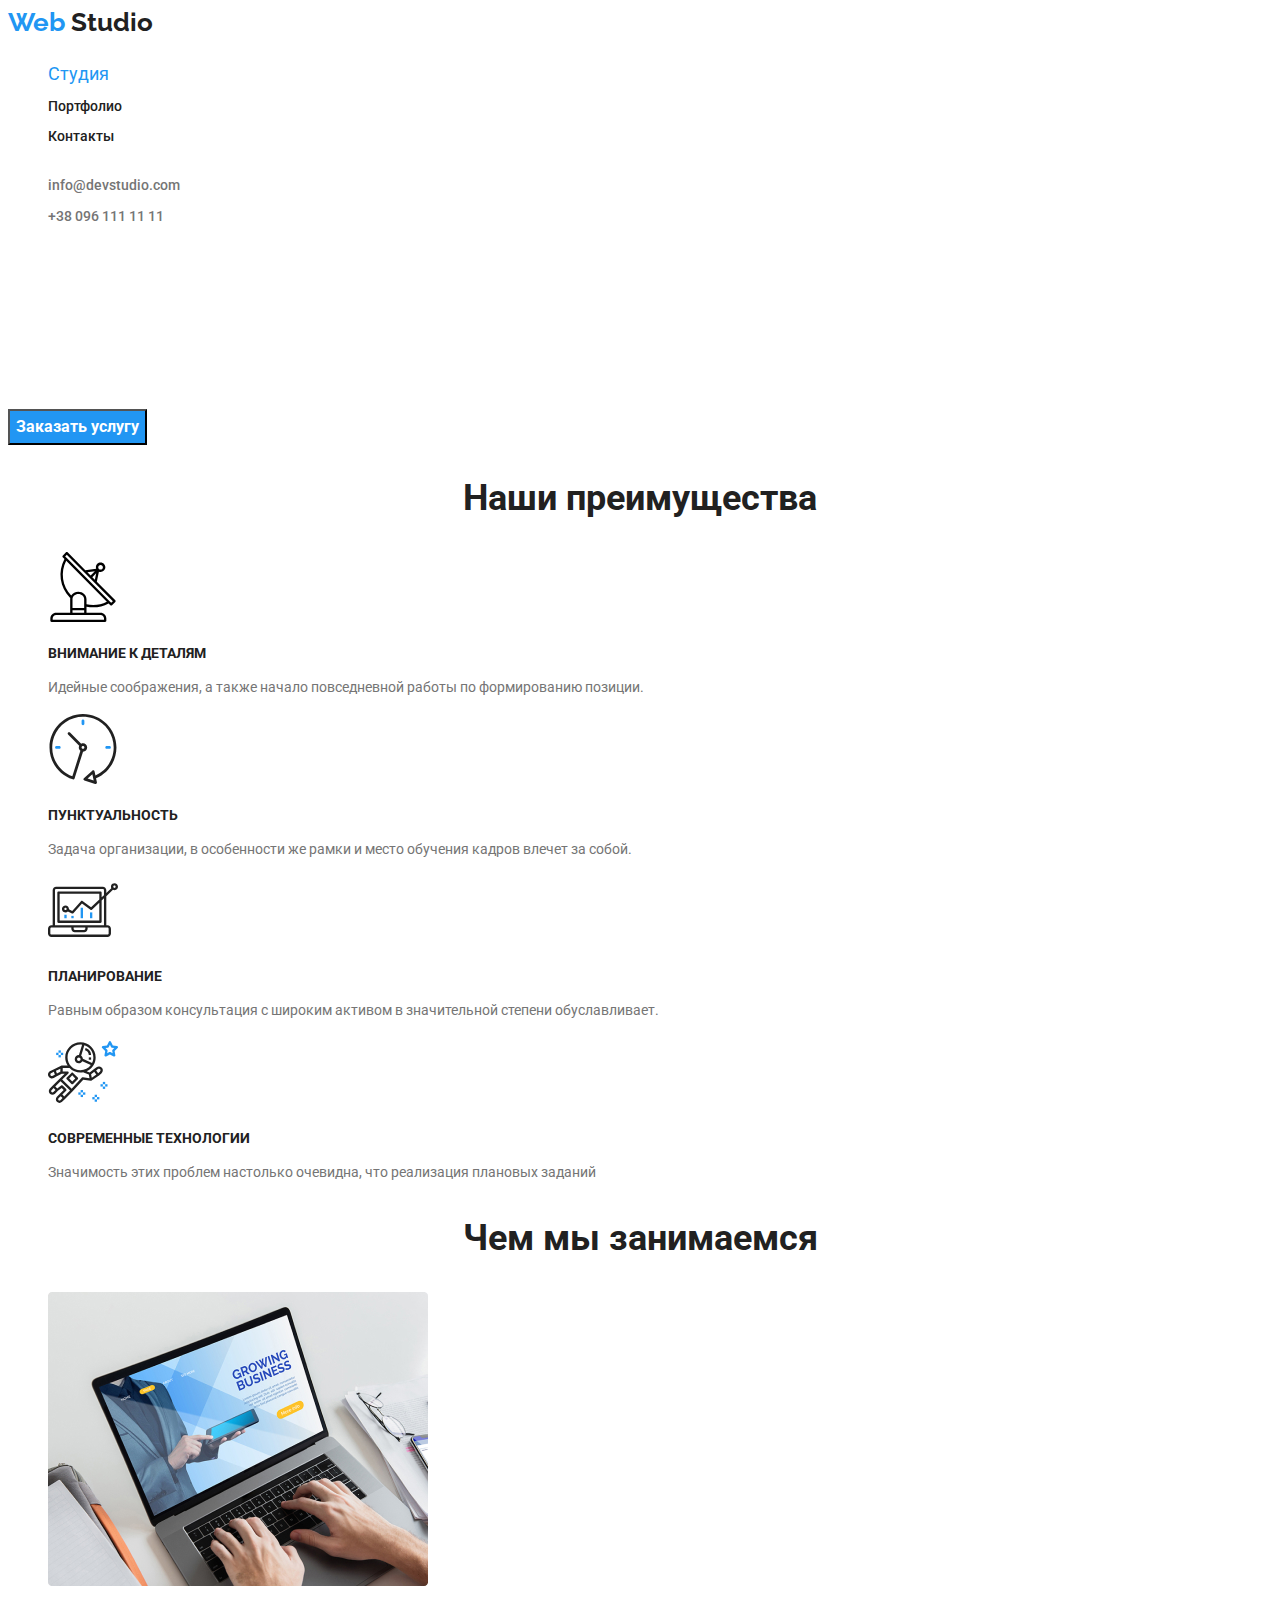
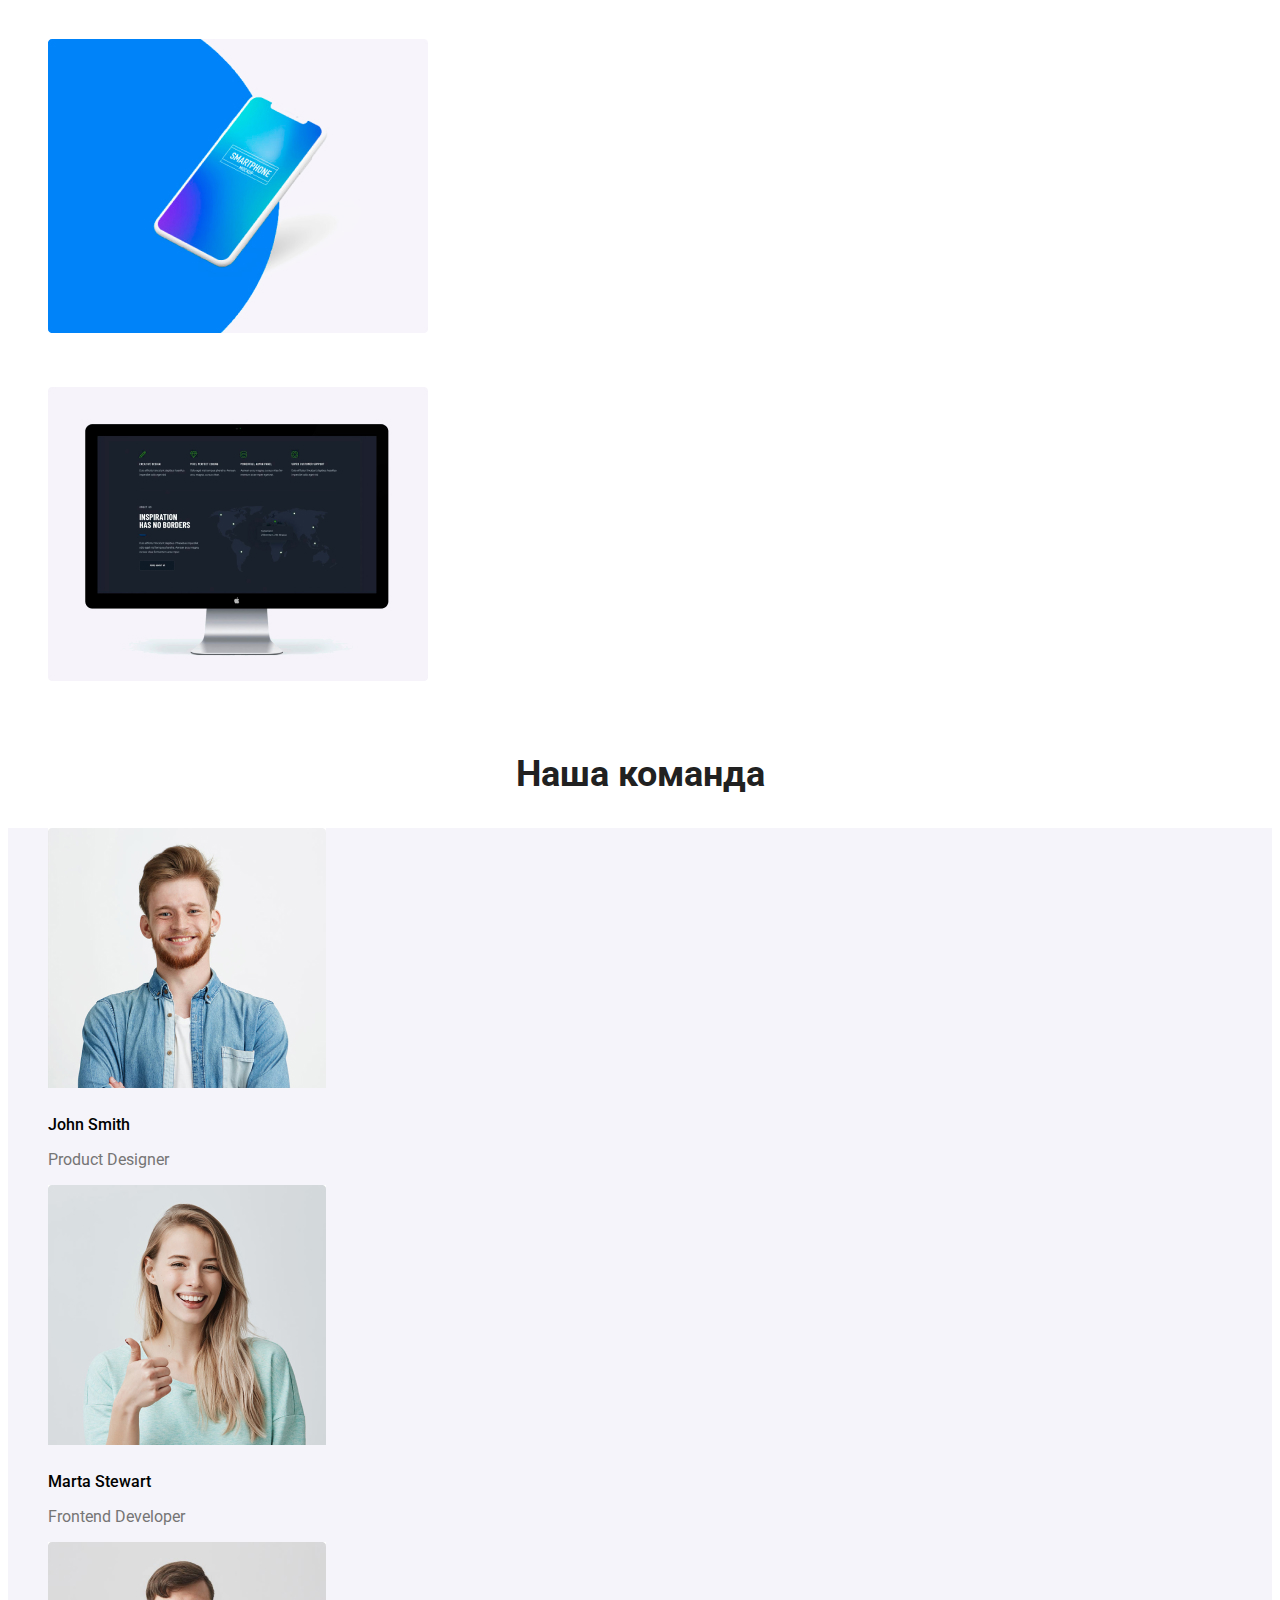
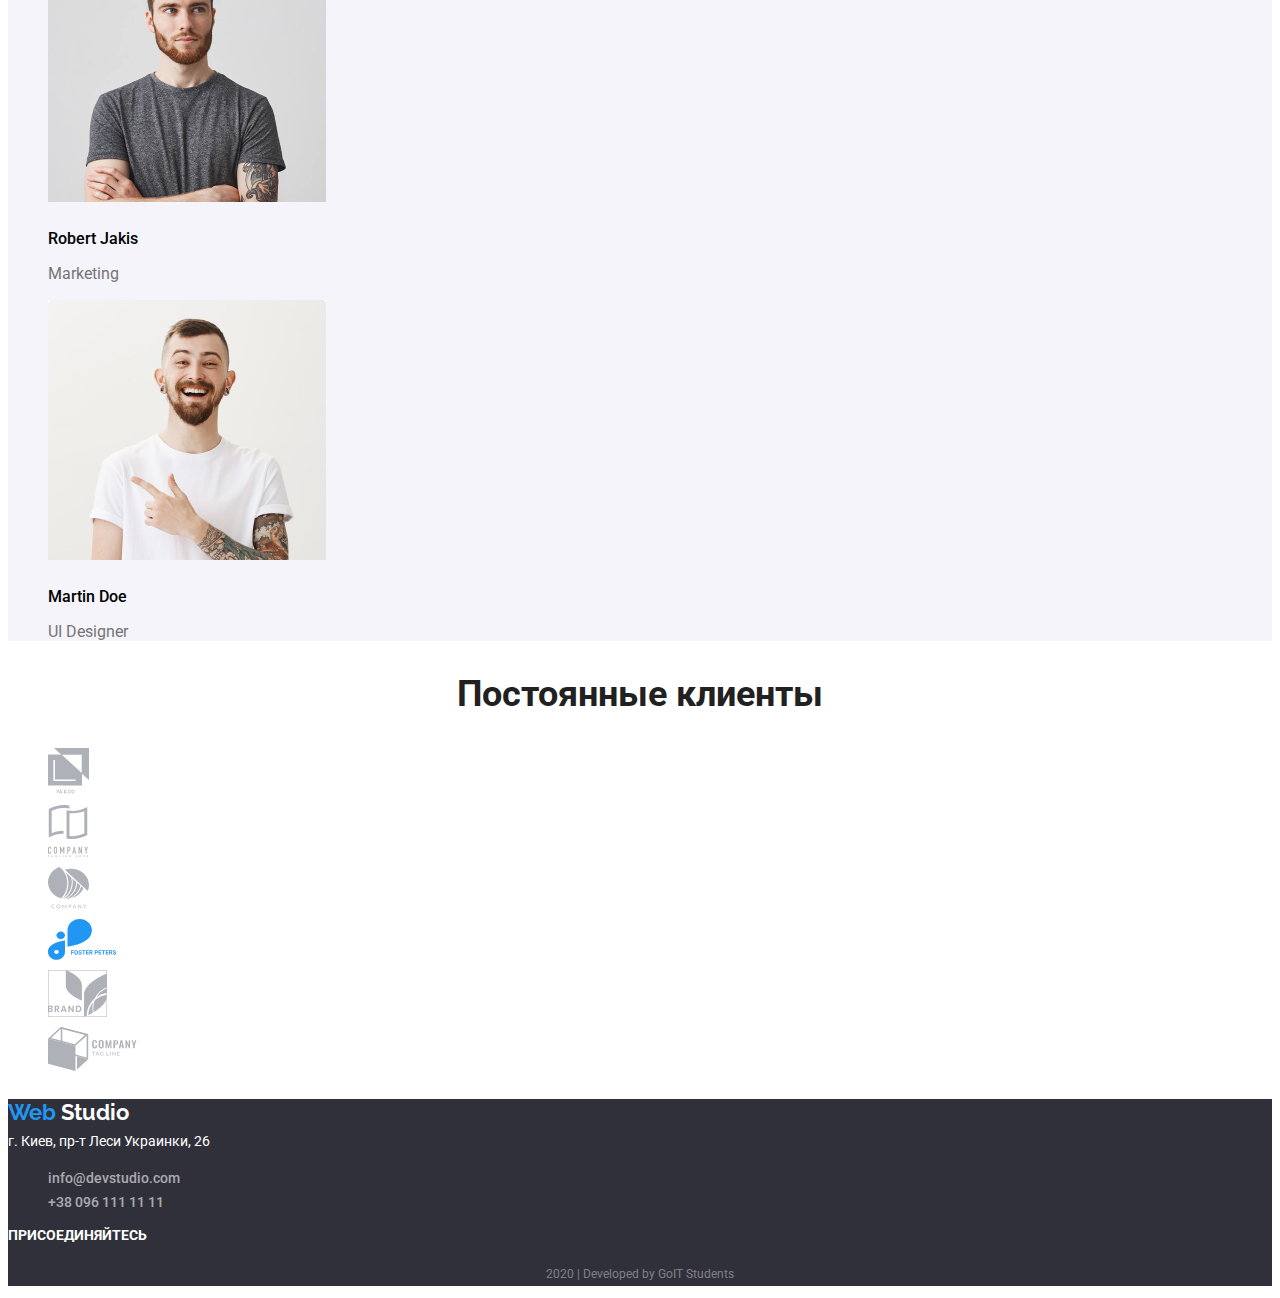
<file: index.html>
<!DOCTYPE html>
<html lang="ru">
  <head>
    <meta charset="UTF-8" />
    <meta name="viewport" content="width=device-width, initial-scale=1.0" />
    <title>Web Studio v.1</title>
    <link
      href="https://fonts.googleapis.com/css2?family=Raleway&family=Roboto:wght@400;500;700&display=swap"
      rel="stylesheet"
    />
    <link rel="stylesheet" href="./css/style.css" />
  </head>
  <body>
    <header>
      <nav>
        <a href="./" class="logo">Web <span>Studio</span></a>
        <!-- навігація -->
        <ul class="site-nav">
          <li><a href="./index.html" class="link-active">Студия</a></li>
          <li><a href="./portfolio.html" class="link">Портфолио</a></li>
          <li><a href="#" class="link">Контакты</a></li>
        </ul>
      </nav>
      <!-- контакти -->
      <ul class="authorise-nav">
        <li>
          <a href="mailto:info@devstudio.com" class="link"
            >info@devstudio.com</a
          >
        </li>
        <li><a href="tel:+380961111111" class="link">+38 096 111 11 11</a></li>
      </ul>
    </header>
    <main>
      <!-- герой -->
      <section>
        <h1 class="hero">
          ЭФФЕКТИВНЫЕ РЕШЕНИЯ <br />
          ДЛЯ ВАШЕГО БИЗНЕСА
        </h1>
        <button type="button" class="button-main">Заказать услугу</button>
      </section>
      <!-- наші переваги -->
      <section>
        <h2 class="section-tittle">Наши преимущества</h2>
        <ul>
          <li class="advantages">
            <img src="./images/antenna.svg" alt="антена" />
            <h3 class="section-caption">Внимание к деталям</h3>
            <p class="text">
              Идейные соображения, а также начало повседневной работы по
              формированию позиции.
            </p>
          </li>
          <li class="advantages">
            <img src="./images/clock.svg" alt="часы" />
            <h3 class="section-caption">Пунктуальность</h3>
            <p class="text">
              Задача организации, в особенности же рамки и место обучения кадров
              влечет за собой.
            </p>
          </li>
          <li class="advantages">
            <img src="./images/diagram.svg" alt="диагармма" />
            <h3 class="section-caption">Планирование</h3>
            <p class="text">
              Равным образом консультация с широким активом в значительной
              степени обуславливает.
            </p>
          </li>
          <li class="advantages">
            <img src="./images/astronaut.svg" alt="астронавт" />
            <h3 class="section-caption">Современные технологии</h3>
            <p class="text">
              Значимость этих проблем настолько очевидна, что реализация
              плановых заданий
            </p>
          </li>
        </ul>
      </section>
      <!-- чим ми займаємся -->
      <section>
        <h2 class="section-tittle">Чем мы занимаемся</h2>
        <ul class="featchers">
          <li>
            <a href="#">
              <img
                src="./images/notebook.jpg"
                alt="ноутбук"
                width="380"
                height="294"
              />
              <h3 class="products">Десктопные приложения</h3></a
            >
          </li>
          <li>
            <a href="#">
              <img
                src="./images/telepone.jpg"
                alt="телефон"
                width="380"
                height="294"
              />
              <h3 class="products">Мобильные приложения</h3></a
            >
          </li>
          <li>
            <a href="#">
              <img src="./images/mac.jpg" alt="мак" width="380" height="294" />
              <h3 class="products">Дизайнерские решения</h3></a
            >
          </li>
        </ul>
      </section>
      <section class="section">
        <!-- наша команда -->
        <h2 class="section-tittle">Наша команда</h2>
        <ul class="section-team">
          <li>
            <img src="./images/john.jpg" alt="фото Джона" />
            <h3 class="section-workers">John Smith</h3>
            <p class="workers-text">Product Designer</p>
          </li>
          <li><a href="" aria-label="Instagram link"></a></li>
          <li><a href="" aria-label="Twitter link"></a></li>
          <li><a href="" aria-label="Facebook link"></a></li>
          <li><a href="" aria-label="LinkedIn link"></a></li>
          <li>
            <img src="./images/marta.jpg" alt="фото Марты" />
            <h3 class="section-workers">Marta Stewart</h3>
            <p class="workers-text">Frontend Developer</p>
          </li>
          <li><a href="" aria-label="Instagram link"></a></li>
          <li><a href="" aria-label="Twitter link"></a></li>
          <li><a href="" aria-label="Facebook link"></a></li>
          <li><a href="" aria-label="LinkedIn link"></a></li>
          <li>
            <img src="./images/robert.jpg" alt="фото Роберта" />
            <h3 class="section-workers">Robert Jakis</h3>
            <p class="workers-text">Marketing</p>
          </li>
          <li><a href="" aria-label="Instagram link"></a></li>
          <li><a href="" aria-label="Twitter link"></a></li>
          <li><a href="" aria-label="Facebook link"></a></li>
          <li><a href="" aria-label="LinkedIn link"></a></li>
          <li>
            <img src="./images/martin.jpg" alt="фото Мартина" />
            <h3 class="section-workers">Martin Doe</h3>
            <p class="workers-text">UI Designer</p>
          </li>
          <li><a href="" aria-label="Instagram link"></a></li>
          <li><a href="" aria-label="Twitter link"></a></li>
          <li><a href="" aria-label="Facebook link"></a></li>
          <li><a href="" aria-label="LinkedIn link"></a></li>
        </ul>
      </section>
      <!-- постійні клієнти -->
      <section class="section">
        <h2 class="section-tittle">Постоянные клиенты</h2>
        <ul>
          <li>
            <a href="#"
              ><img src="./images/logo1.svg" alt="Логотип компанни"
            /></a>
          </li>
          <li>
            <a href="#"
              ><img src="./images/logo2.svg" alt="Логотип компанни"
            /></a>
          </li>
          <li>
            <a href="#"
              ><img src="./images/logo3.svg" alt="Логотип компанни"
            /></a>
          </li>
          <li>
            <a href="#"
              ><img src="./images/logo4.svg" alt="Логотип компанни"
            /></a>
          </li>
          <li>
            <a href="#"
              ><img src="./images/logo5.svg" alt="Логотип компанни"
            /></a>
          </li>
          <li>
            <a href="#"
              ><img src="./images/logo6.svg" alt="Логотип компанни"
            /></a>
          </li>
        </ul>
      </section>
    </main>
    <footer class="footer-coor">
      <a href="./" class="logo-footer">Web<span> Studio</span></a>
      <address>
        г. Киев, пр-т Леси Украинки, 26
        <ul class="authorise-nav-footer">
          <li>
            <a href="mailto:info@devstudio.com" class="link"
              >info@devstudio.com</a
            >
          </li>
          <li>
            <a href="tel:+380961111111" class="link">+38 096 111 11 11</a>
          </li>
        </ul>
      </address>
      <h2 class="invitation">ПРИСОЕДИНЯЙТЕСЬ</h2>
      <ul>
        <li><a href="" aria-label="Instagram link"></a></li>
        <li><a href="" aria-label="Twitter link"></a></li>
        <li><a href="" aria-label="Facebook link"></a></li>
        <li><a href="" aria-label="LinkedIn link"> </a></li>
      </ul>
      <p class="footer-developed">2020 | Developed by GoIT Students</p>
    </footer>
  </body>
</html>
</file>
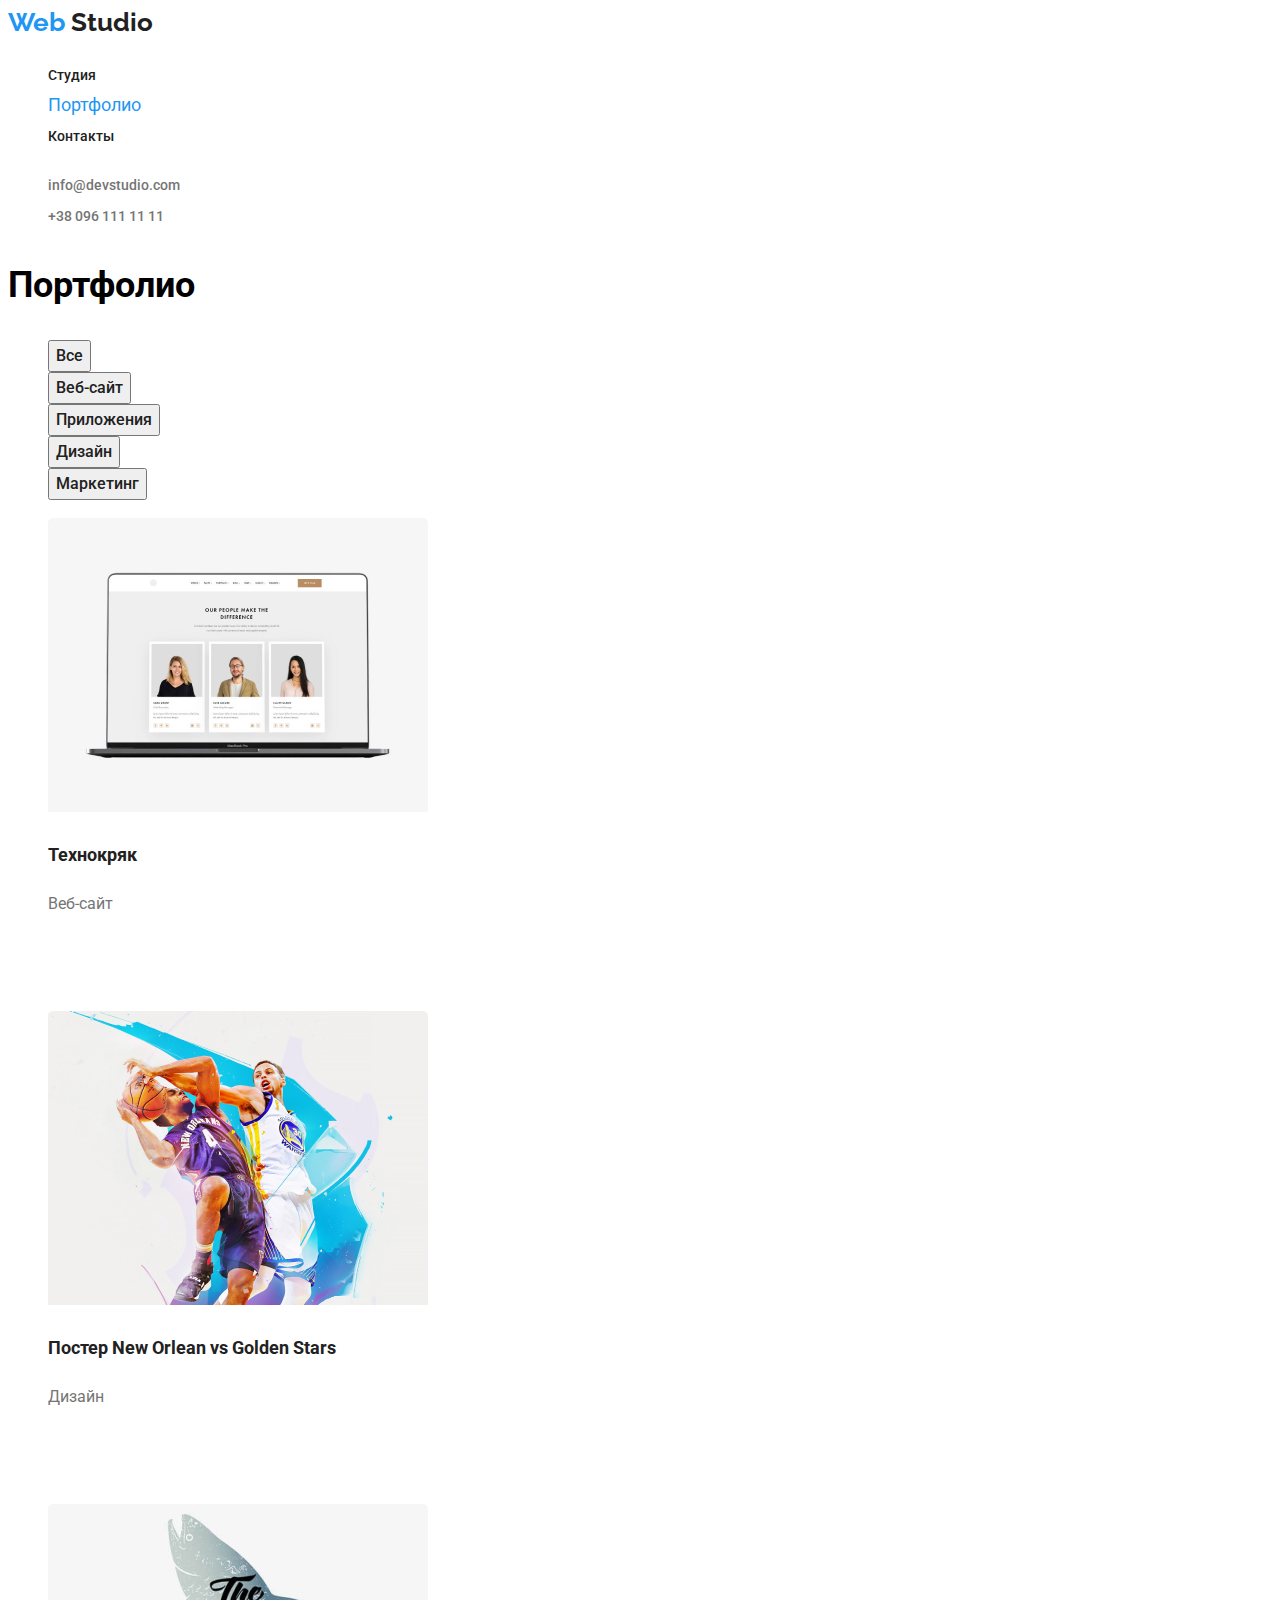
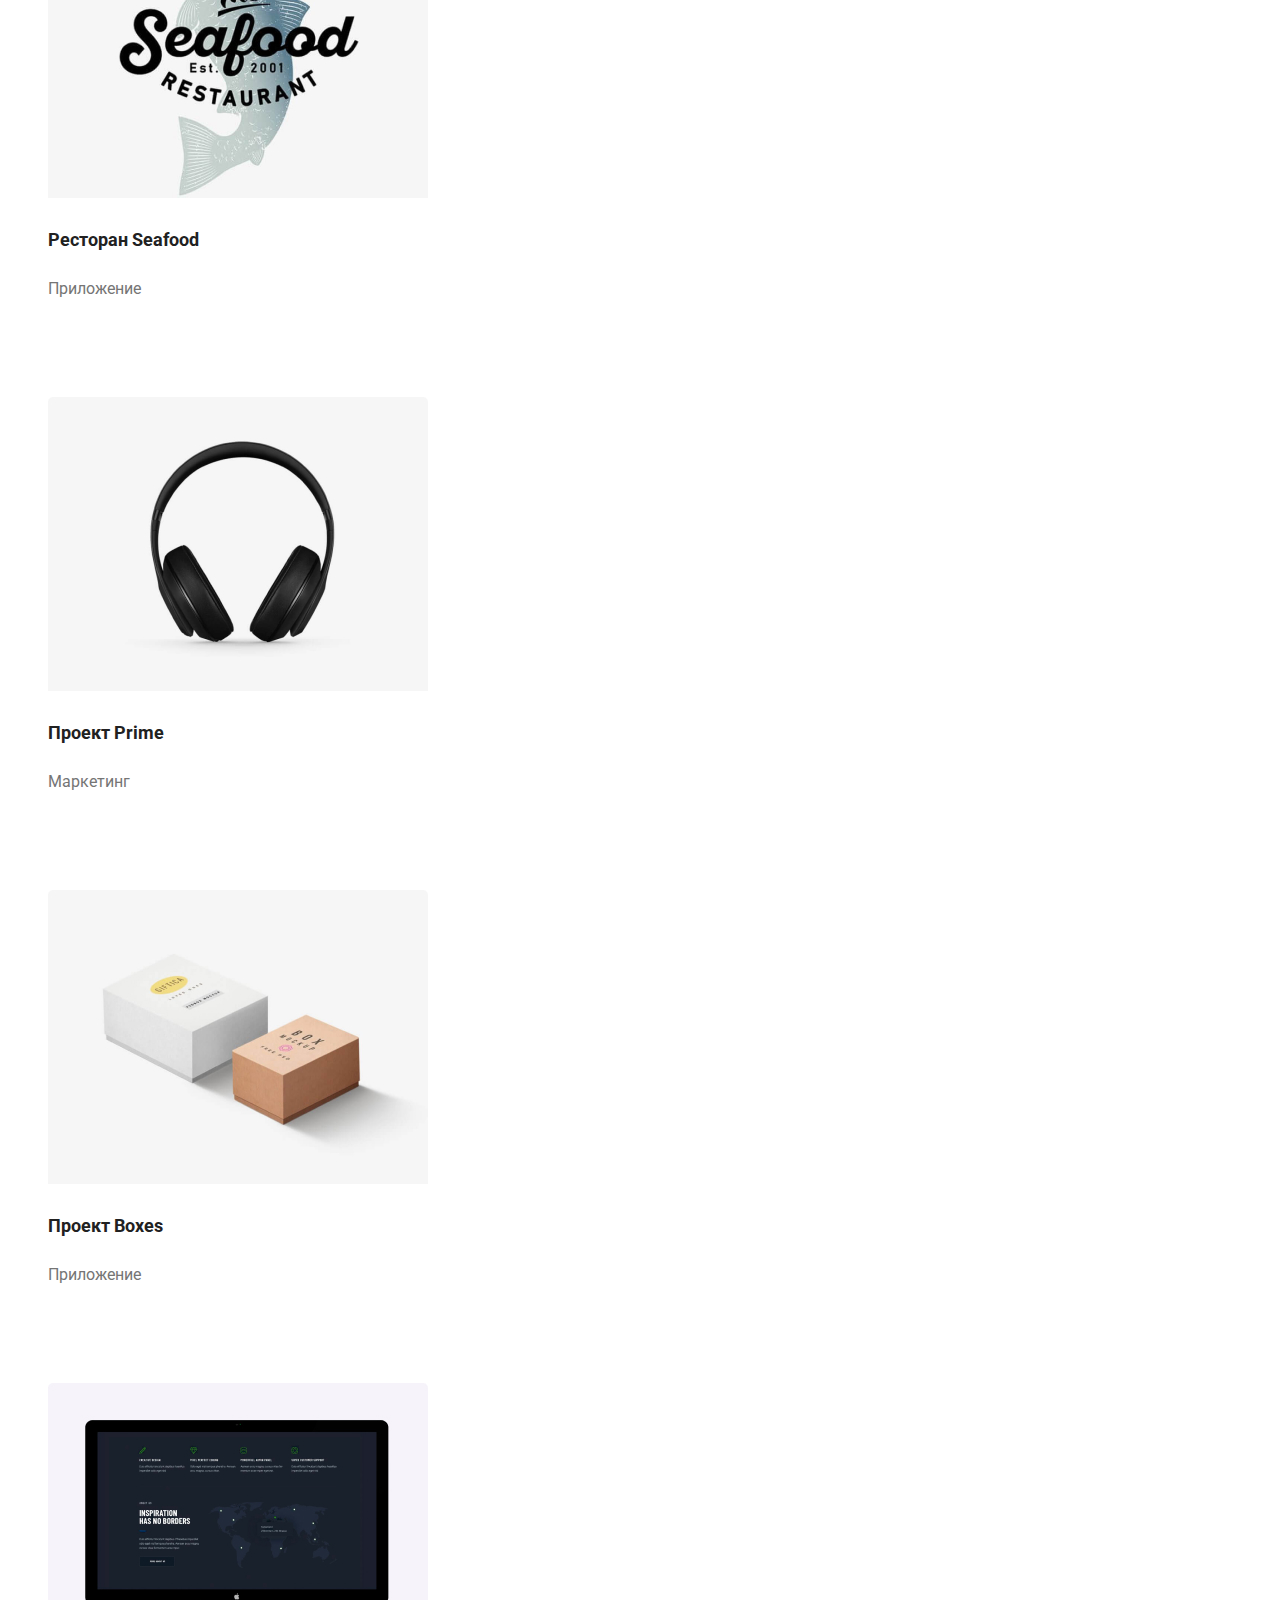
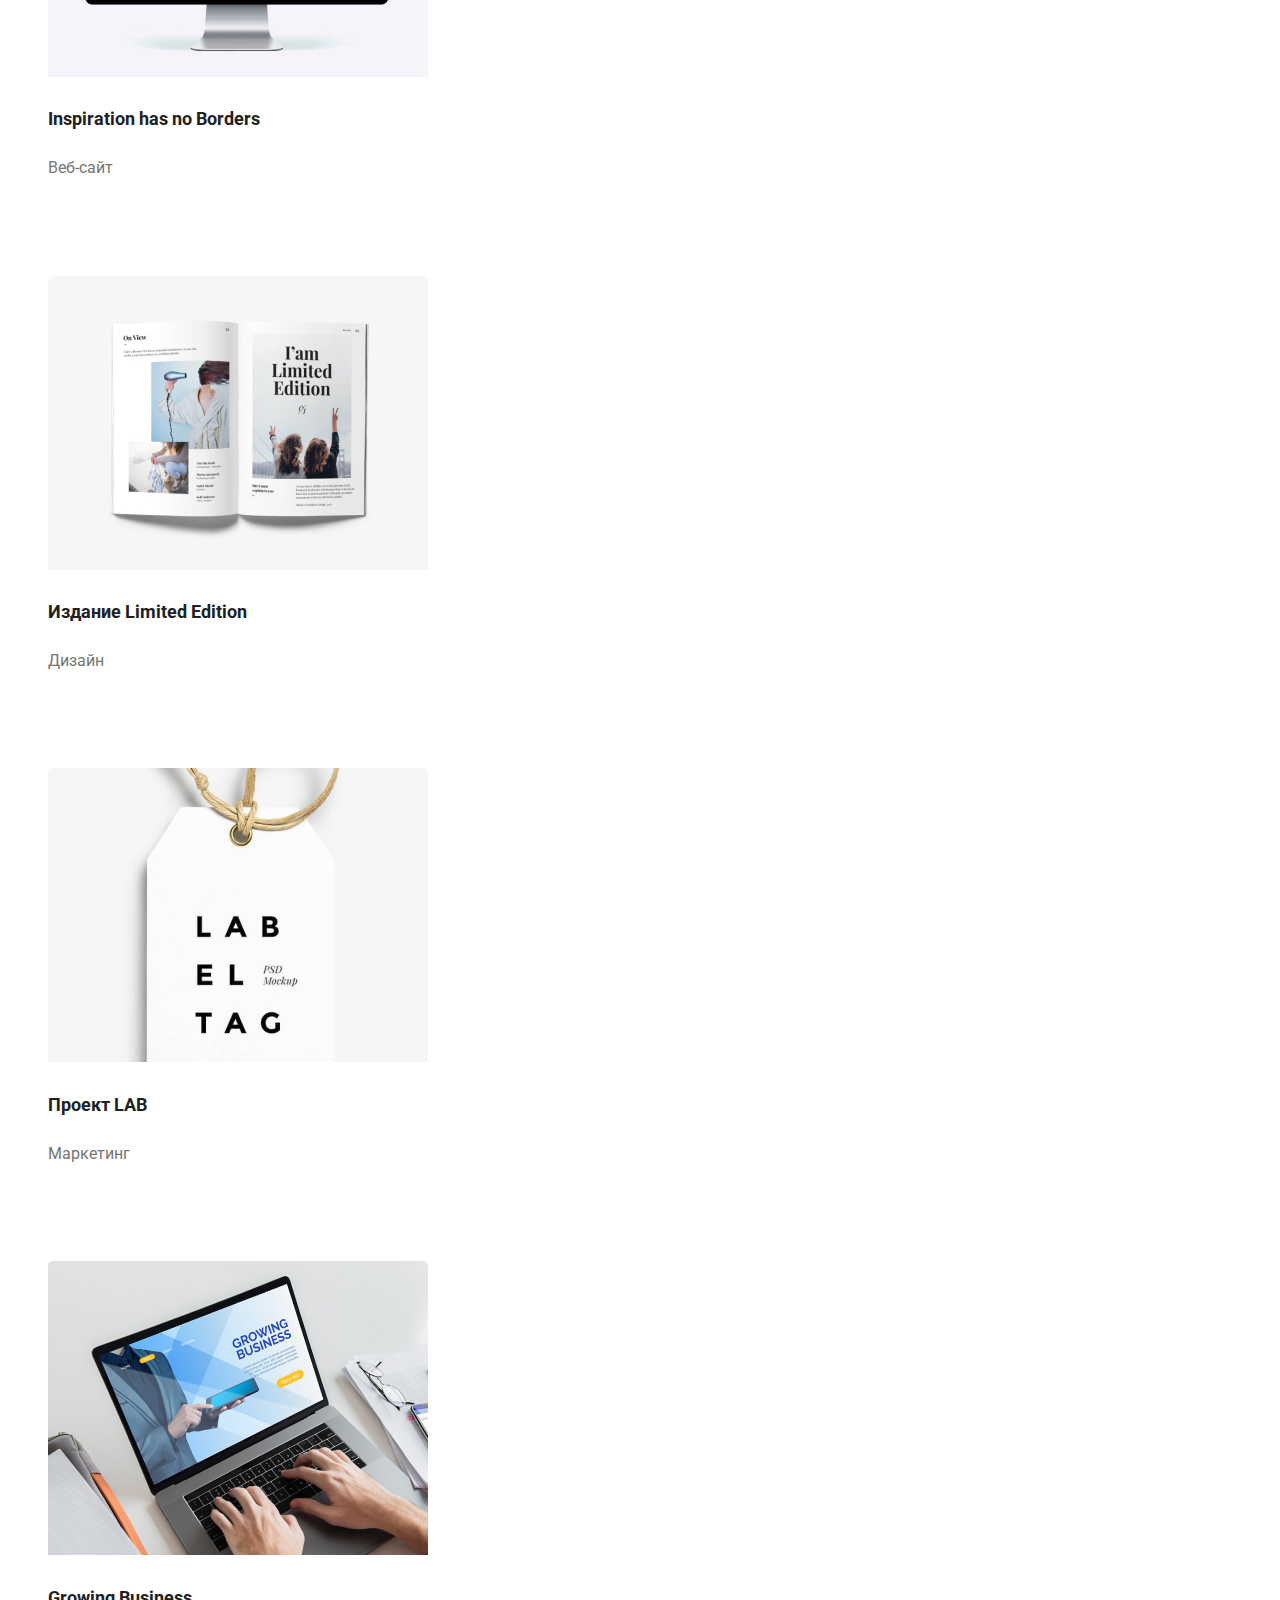
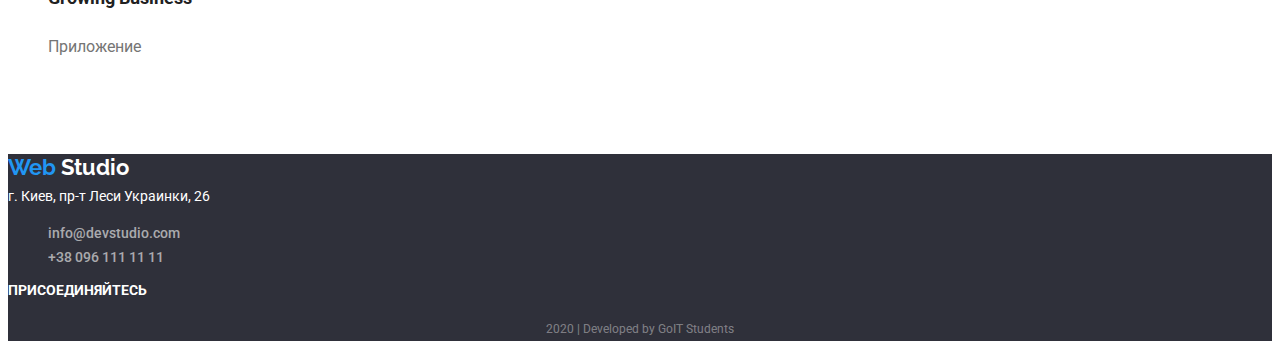
<file: portfolio.html>
<!DOCTYPE html>
<html lang="ru">
  <head>
    <meta charset="UTF-8" />
    <meta name="viewport" content="width=device-width, initial-scale=1.0" />
    <title>Web Studio v.1</title>
    <link
      href="https://fonts.googleapis.com/css2?family=Raleway&family=Roboto:wght@400;500;700&display=swap"
      rel="stylesheet"
    />
    <link rel="stylesheet" href="./css/style.css" />
  </head>

  <body>
    <header>
      <nav>
        <a href="./" class="logo">Web <span>Studio</span></a>
        <!-- навігація -->
        <ul class="site-nav">
          <li><a href="./index.html" class="link">Студия</a></li>
          <li><a href="./portfolio.html" class="link-active">Портфолио</a></li>
          <li><a href="#" class="link">Контакты</a></li>
        </ul>
      </nav>
      <!-- контакти -->
      <ul class="authorise-nav">
        <li>
          <a href="mailto:info@devstudio.com" class="link"
            >info@devstudio.com</a
          >
        </li>
        <li><a href="tel:+380961111111" class="link">+38 096 111 11 11</a></li>
      </ul>
    </header>
    <main>
      <section class="portfolio">
        <h1 class="section-main">Портфолио</h1>
        <ul class="filter">
          <li><button type="button" class="button-filter">Все</button></li>
          <li><button type="button" class="button-filter">Веб-сайт</button></li>
          <li>
            <button type="button" class="button-filter">Приложения</button>
          </li>
          <li><button type="button" class="button-filter">Дизайн</button></li>
          <li>
            <button type="button" class="button-filter">Маркетинг</button>
          </li>
        </ul>
        <ul>
          <li>
            <a href="#">
              <img
                src="./images/tehno.jpg"
                alt="Веб-сайт Технокряк"
                width="380"
                height="294"
              />
              <h2 class="section-heading">Технокряк</h2>
              <p class="section-filter">Веб-сайт</p>
              <p class="section-speech">
                Технокряк это современная площадка распространения коронавируса.
                Компании используют эту платформу для цифрового шпионажа и атак
                на защищённые сервера конкурентов.
              </p>
            </a>
          </li>
          <li>
            <a href="#">
              <img
                src="./images/poster.jpg"
                alt="Дизайн постера New Orlean vs Golden Stars"
                width="380"
                height="294"
              />
              <h2 class="section-heading">Постер New Orlean vs Golden Stars</h2>
              <p class="section-filter">Дизайн</p>
              <p class="section-speech">
                Технокряк это современная площадка распространения коронавируса.
                Компании используют эту платформу для цифрового шпионажа и атак
                на защищённые сервера конкурентов.
              </p>
            </a>
          </li>
          <li>
            <a href="#">
              <img
                src="./images/seafood.jpg"
                alt="Приложение Ресторан Seafood"
                width="380"
                height="294"
              />
              <h2 class="section-heading">Ресторан Seafood</h2>
              <p class="section-filter">Приложение</p>
              <p class="section-speech">
                Технокряк это современная площадка распространения коронавируса.
                Компании используют эту платформу для цифрового шпионажа и атак
                на защищённые сервера конкурентов.
              </p>
            </a>
          </li>
          <li>
            <a href="#">
              <img
                src="./images/prime.jpg"
                alt="Маркетинг Проект Prime"
                width="380"
                height="294"
              />
              <h2 class="section-heading">Проект Prime</h2>
            </a>
            <p class="section-filter">Маркетинг</p>
            <p class="section-speech">
              Технокряк это современная площадка распространения коронавируса.
              Компании используют эту платформу для цифрового шпионажа и атак на
              защищённые сервера конкурентов.
            </p>
          </li>
          <li>
            <a href="#">
              <img
                src="./images/boxes.jpg"
                alt="Приложение Проект Boxes"
                width="380"
                height="294"
              />
              <h2 class="section-heading">Проект Boxes</h2>
              <p class="section-filter">Приложение</p>
              <p class="section-speech">
                Технокряк это современная площадка распространения коронавируса.
                Компании используют эту платформу для цифрового шпионажа и атак
                на защищённые сервера конкурентов.
              </p>
            </a>
          </li>
          <li>
            <a href="#">
              <img
                src="./images/inspiration.jpg"
                alt="Веб-сайт Inspiration has no Borders"
                width="380"
                height="294"
              />
              <h2 class="section-heading">Inspiration has no Borders</h2>
              <p class="section-filter">Веб-сайт</p>
              <p class="section-speech">
                Технокряк это современная площадка распространения коронавируса.
                Компании используют эту платформу для цифрового шпионажа и атак
                на защищённые сервера конкурентов.
              </p>
            </a>
          </li>
          <li>
            <a href="#">
              <img
                src="./images/limited.jpg"
                alt="Дизайн Издание Limited Edition"
                width="380"
                height="294"
              />

              <h2 class="section-heading">Издание Limited Edition</h2>
              <p class="section-filter">Дизайн</p>
              <p class="section-speech">
                Технокряк это современная площадка распространения коронавируса.
                Компании используют эту платформу для цифрового шпионажа и атак
                на защищённые сервера конкурентов.
              </p>
            </a>
          </li>
          <li>
            <a href="#">
              <img
                src="./images/lab.jpg"
                alt="Маркетинг Проект LAB"
                width="380"
                height="294"
              />

              <h2 class="section-heading">Проект LAB</h2>
              <p class="section-filter">Маркетинг</p>
              <p class="section-speech">
                Технокряк это современная площадка распространения коронавируса.
                Компании используют эту платформу для цифрового шпионажа и атак
                на защищённые сервера конкурентов.
              </p>
            </a>
          </li>
          <li>
            <a href="#">
              <img
                src="./images/growing.jpg"
                alt="Приложение  Growing Business"
                width="380"
                height="294"
              />
              <h2 class="section-heading">Growing Business</h2>
              <p class="section-filter">Приложение</p>
              <p class="section-speech">
                Технокряк это современная площадка распространения коронавируса.
                Компании используют эту платформу для цифрового шпионажа и атак
                на защищённые сервера конкурентов.
              </p>
            </a>
          </li>
        </ul>
      </section>
    </main>
    <footer class="footer-coor">
      <a href="./" class="logo-footer">Web<span> Studio</span></a>
      <address>
        г. Киев, пр-т Леси Украинки, 26
        <ul class="authorise-nav-footer">
          <li>
            <a href="mailto:info@devstudio.com" class="link"
              >info@devstudio.com</a
            >
          </li>
          <li>
            <a href="tel:+380961111111" class="link">+38 096 111 11 11</a>
          </li>
        </ul>
      </address>
      <h2 class="invitation">ПРИСОЕДИНЯЙТЕСЬ</h2>
      <ul>
        <li><a href="" aria-label="Instagram link"></a></li>
        <li><a href="" aria-label="Twitter link"></a></li>
        <li><a href="" aria-label="Facebook link"></a></li>
        <li><a href="" aria-label="LinkedIn link"> </a></li>
      </ul>
      <p class="footer-developed">2020 | Developed by GoIT Students</p>
    </footer>
  </body>
</html>
</file>
<file: css/style.css>
/* шрифти логотип жирность 700
 */
/* заголовок font-weight: 900,заказать услугу font-weight:700,контакти font-weight: 500,*/

:root {
  --primary-text-color: #757575;
  --tittle-text-color: #212121;
  --hover-link-color: #2196f3;
  --hero-text-color: #ffffff;
  --background-button-color: #f5f4fa;
  --main-background-color: #ffffff;
  --footer-background-color: #2f303a;
  --heder-background-color: #ffffff;
  --footer-authorise-coor: rgba(255, 255, 255, 0.6);
  --developed-color: rgba(255, 255, 255, 0.4);
}
a {
  text-decoration: none;
}
ul {
  list-style: none;
}

body {
  background-color: var(--main-background-color);
  font-family: Roboto, sans-serif;
  font-size: 18px;
  line-height: 1.71;
  letter-spacing: 3%;
}
.text {
  font-size: 14px;
  line-height: 1.71;
  color: var(--primary-text-color);
}
.section-tittle {
  font-style: 700;
  font-size: 36px;
  line-height: 1.31;
  text-align: center;
  color: var(--tittle-text-color);
}
.section-caption {
  font-weight: 700;
  font-size: 14px;
  line-height: 1.14;
  color: var(--tittle-text-color);

  text-transform: uppercase;
}
.filter {
  color: var(--tittle-text-color);
}
.section-team {
  background-color: var(--background-button-color);

  line-height: 1.9;
}

header {
  background-color: var(--heder-background-color);
  color: var(--tittle-text-color);
}

.logo:hover,
.logo:focus {
  color: var(--hover-link-color);
}

.logo {
  font-family: Raleway, sans-serif;
  font-weight: 700;
  font-size: 26px;
  line-height: 1.11;
  letter-spacing: 3%;
  color: var(--hover-link-color);
}
span {
  color: var(--tittle-text-color);
}

.site-nav .link {
  color: var(--tittle-text-color);
  font-weight: 500;
  font-size: 14px;
  line-height: 1.11;
  letter-spacing: 2%;
}
.site-nav .link:hover,
.site-nav .link:focus {
  color: var(--hover-link-color);
}
/*як працює? */
/* .site-nav .link:active {
  color: var(--hover-link-color);
} */
.link-active {
  color: var(--hover-link-color);
}
.authorise-nav .link {
  color: var(--primary-text-color);
  font-weight: 500;
  font-size: 14px;
  line-height: 1.14;
  letter-spacing: 2%;
}
.authorise-nav .link:hover,
.authorise-nav .link:focus {
  color: var(--hover-link-color);
}

.hero {
  color: var(--hero-text-color);
}
.hero {
  font-weight: 900;
  font-size: 44px;
  line-height: 1.36;
  text-align: center;
  letter-spacing: 6%;
  text-transform: uppercase;
}

/*  button*/

.button-main {
  background-color: var(--hover-link-color);
  color: var(--hero-text-color);
  font-family: Roboto, sans-serif;
  font-weight: 700;
  font-size: 16px;
  line-height: 1.88;
}
.button-main:hover,
.button-main:focus {
  color: var(--hover-link-color);
}

.advantages:hover,
.advantages:focus {
  color: var(--hover-link-color);
}

.section-workers {
  font-weight: 500;
  font-size: 16px;
  line-height: 1.19;
}

.workers-text {
  color: var(--primary-text-color);
  font-size: 16px;
  line-height: 1.19;
}

.section-heading {
  color: var(--tittle-text-color);
  font-weight: 700;
  font-size: 18px;
  line-height: 2;
  letter-spacing: 6%;
}

.section-filter {
  font-size: 16px;
  line-height: 1.88;
  text-align: left;

  color: var(--primary-text-color);
}
.section-speech {
  color: var(--main-background-color);
  font-size: 18px;
  line-height: 1.56;
  text-align: left;
}
/* фільтр */
.filter > .button:hover,
.filter > .button:focus {
  background-color: var(--background-button-color);
  color: var(--tittle-text-color);
}
.button-filter {
  font-family: Roboto, sans-serif;
  color: var(--tittle-text-color);
  font-weight: 500;
  font-size: 16px;
  line-height: 1.62;
}
.featchers .products {
  color: var(--hero-text-color);

  font-weight: 700;
  font-size: 14px;
  line-height: 1.14;
  text-transform: uppercase;
}

footer {
  background-color: var(--footer-background-color);
}
.authorise-nav-footer .link {
  color: var(--footer-authorise-coor);
  font-weight: 500;
  font-size: 14px;
  line-height: 1.14;
}
.authorise-nav-footer .link:hover,
.authorise-nav-footer .link:focus {
  color: var(--hover-link-color);
}

.logo-footer {
  font-family: Raleway, sans-serif;
  font-weight: 700;
  font-size: 22px;
  line-height: 1.18;
  color: var(--hover-link-color);
}
.logo-footer:hover,
.logo-footer:focus {
  color: var(--hover-link-color);
}
.logo-footer span {
  color: var(--hero-text-color);
}
.invitation {
  color: var(--hero-text-color);
  font-weight: 700;
  font-size: 14px;
  line-height: 1.14;
}
address {
  color: var(--main-background-color);
  font-size: 14px;
  font-style: normal;
  line-height: 1.66;
}

.footer-developed {
  font-weight: 400;
  font-size: 12px;
  line-height: 2;
  text-align: center;

  color: var(--developed-color);
}

/* .portfolio, .section-title{
  color: var(--tittle-text-color);
  Font Style: Bold}
.portfolio, .section-title{
  Font Size: 18px
Line Height: 36px
Line Height: 171%
Align: Left
Vertical Align: Top
Letter Spacing: 6%
}
.section-title{
  font Style: Bold
  font Size: 18px
  line Height: 1.71
  align: Left
  vertical Align: Top
Letter Spacing: 6%
}   */
</file>
